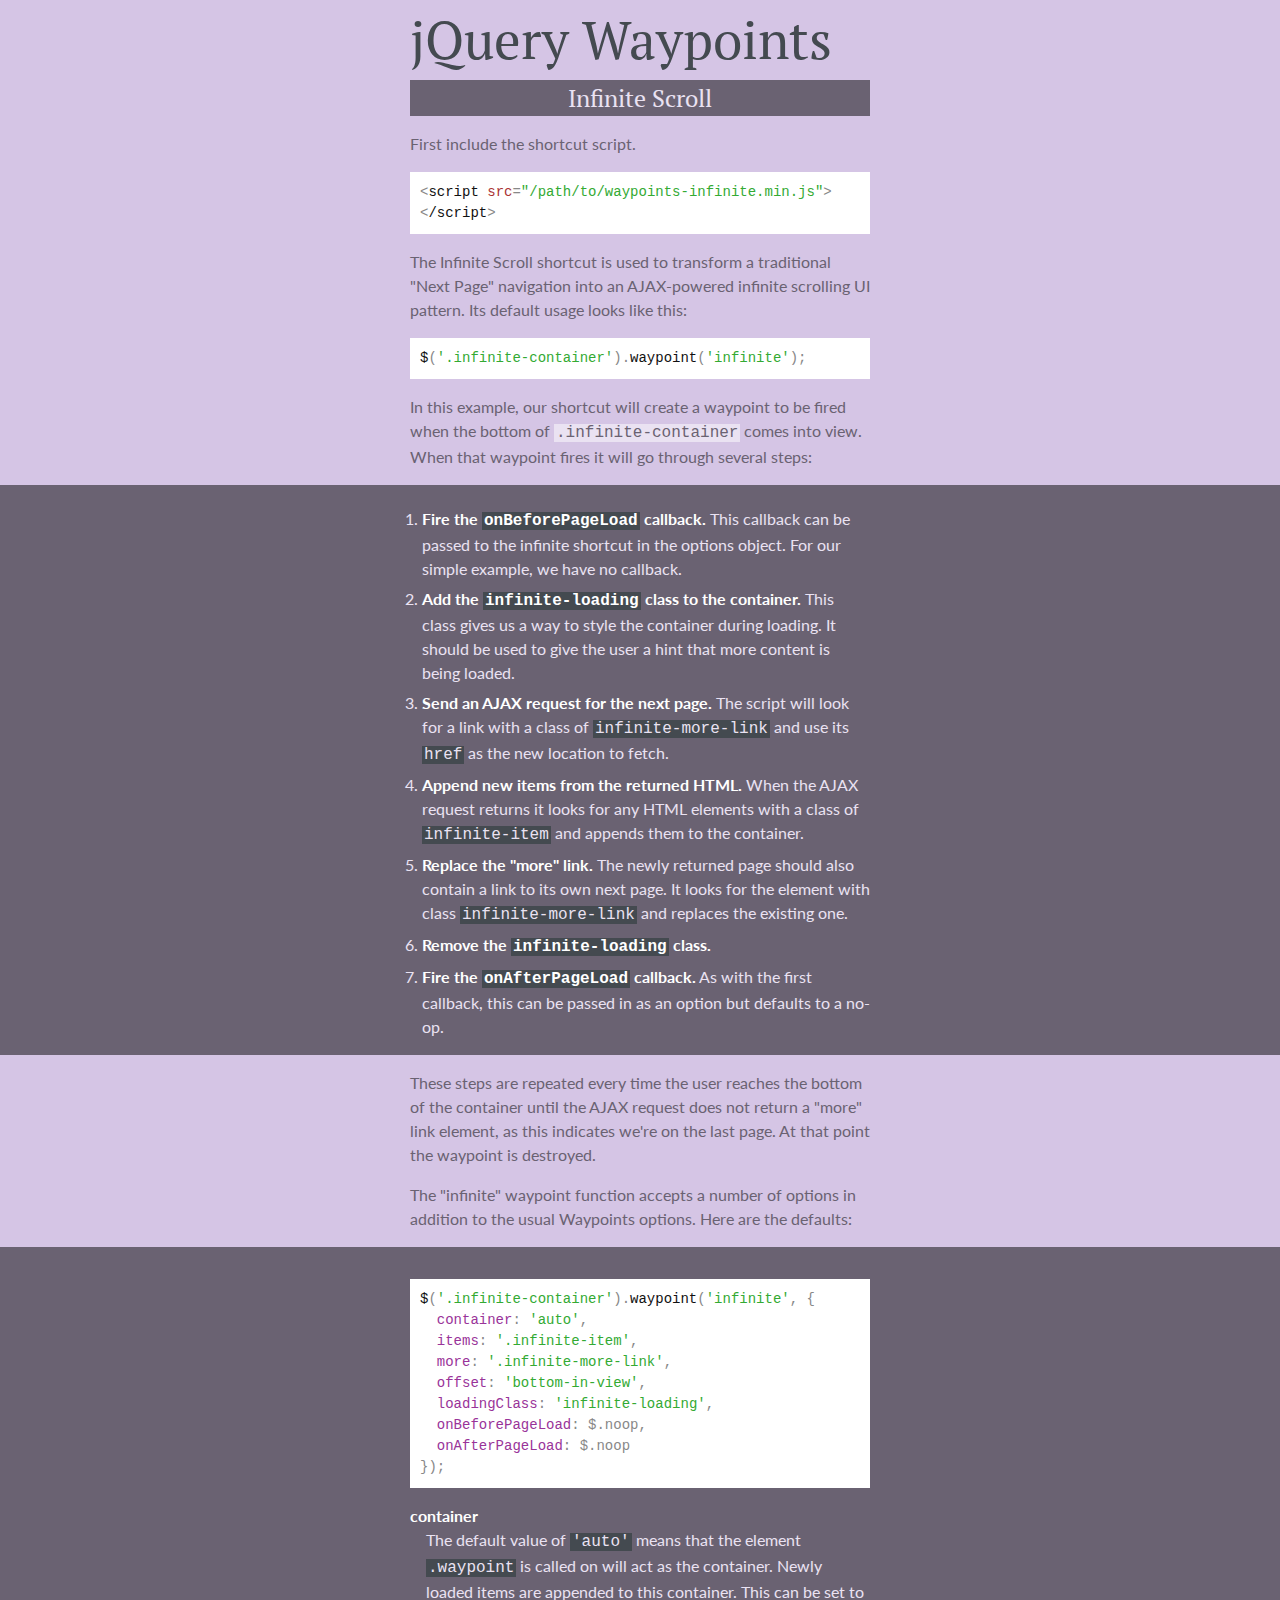
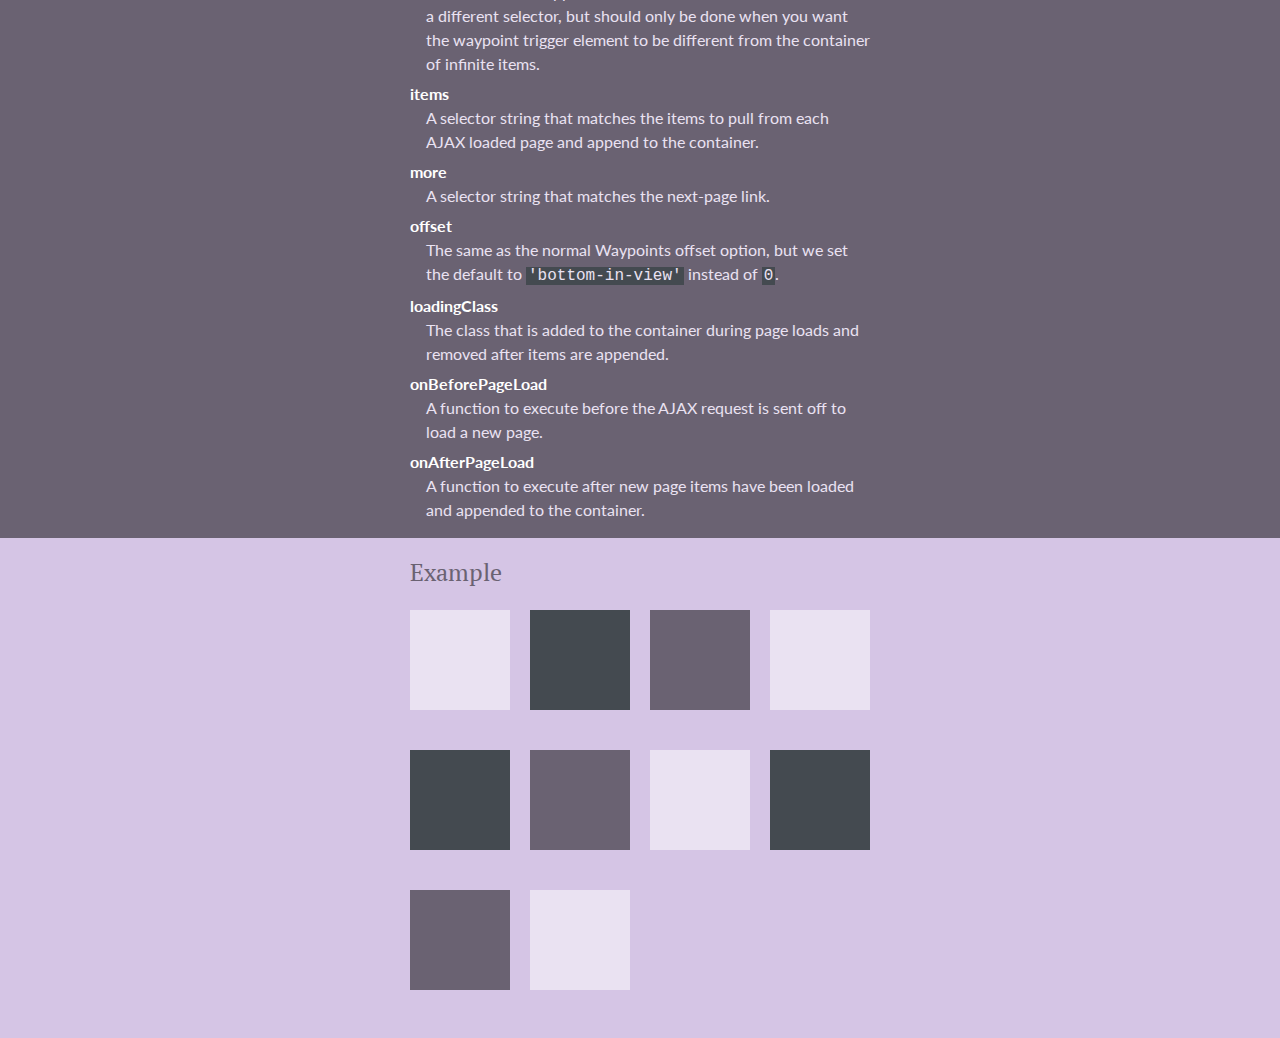
<file: vendor/jquery-waypoints/shortcuts/infinite-scroll/index.html>
<!DOCTYPE html>

<html lang="en-US">
<head>
  <meta http-equiv="content-type" content="text/html; charset=UTF-8">
  <title>jQuery Waypoints Infinite Shortcut</title>
  <meta name="description" content="A jQuery Waypoints shortcut extension for easier infinite scrolling">
  <meta name="viewport" content="width=480">

  <link href='http://fonts.googleapis.com/css?family=Ubuntu+Mono|Lato:400,700|PT+Serif:700' rel='stylesheet' type='text/css'>
  <style type="text/css">
    * {
      margin:0;
      padding:0;
    }

    body {
      font-size:16px;
      line-height:1.5;
      color:#6a6272;
      background:#d5c5e5;
      padding-bottom:16px;
      font-family:"Lato", sans-serif;
    }

    .inner {
      width:460px;
      padding:0 10px;
      margin:0 auto;
    }

    h1, h2, h3, h4 {
      font-family:"PT Serif", serif;
      font-weight:normal;
    }

    h1 {
      font-size:53px;
      color:#444a50;
    }

    h2 {
      text-align:center;
      background:#6a6272;
      color:#eae2f2;
      font-size:24px;
    }

    pre {
      white-space:pre-wrap;
      font-size:14px;
      background:#fff;
      padding:10px;
    }

    code {
      font-family:"Ubuntu Mono", monospace;
    }

    p, pre, ul, .example, dl {
      margin-top:16px;
    }

    h3 {
      font-size:24px;
    }

    ol {
      margin-left:12px;
    }

    li {
      margin-top:6px;
    }

    .steps {
      background:#6a6272;
      color:#eae2f2;
      padding:16px 0;
      margin-top:16px;
    }

    .options {
      background:#6a6272;
      color:#eae2f2;
      padding:16px 0;
      margin-top:16px;
    }

    dt {
      font-weight:bold;
      color:#fff;
      margin-top:6px;
    }

    dd {
      margin-left:16px;
    }

    .fn {
      color:#111;
    }
    .kw {
      color:#a33;
    }
    .str {
      color:#3a3;
    }
    .cm {
      color:#33a;
    }
    .key {
      color:#939;
    }

    p code, li code, dl code {
      padding:0 2px;
      background:#eae2f2;
    }

    .steps li code, .options dl code {
      background:#444a50;
    }

    .options strong, .steps strong {
      color:#fff;
    }

    pre code {
      color:#888;
    }

    .infinite-container {
      width:480px;
      margin-left:-20px;
      overflow:hidden;
      position:relative;
    }

    .infinite-container.infinite-loading:after {
      content:"Loading...";
      height:30px;
      line-height:30px;
      position:absolute;
      left:0;
      right:0;
      bottom:0;
      text-align:center;
      background:#6a6272;
      color:#eae2f2;
    }

    .infinite-item {
      float:left;
      width:100px;
      height:100px;
      background:#444a50;
      margin:20px 0 20px 20px;
    }
    .infinite-item:nth-child(3n) {
      background:#6a6272;
    }
    .infinite-item:nth-child(3n+1) {
      background:#eae2f2;
    }

    .infinite-more-link {
      visibility:hidden;
    }
  </style>
</head>
<body>

<div class="header inner">
  <h1>jQuery Waypoints</h1>
  <h2 class="my-sticky-element">Infinite Scroll</h2>
</div>

<div class="inner">
  <p>First include the shortcut script.</p>

  <pre><code>&lt;<span class="fn">script</span> <span class="kw">src</span>=<span class="str">"/path/to/waypoints-infinite.min.js"</span>&gt;&lt;<span class="fn">/script</span>&gt;</code></pre>

  <p>The Infinite Scroll shortcut is used to transform a traditional "Next Page" navigation into an AJAX-powered infinite scrolling UI pattern. Its default usage looks like this:</p>

  <pre><code><span class="fn">$</span>(<span class="str">'.infinite-container'</span>).<span class="fn">waypoint</span>(<span class="str">'infinite'</span>);</code></pre>

  <p>In this example, our shortcut will create a waypoint to be fired when the bottom of <code>.infinite-container</code> comes into view. When that waypoint fires it will go through several steps:</p>
</div>

<div class="steps">
  <div class="inner">
    <ol>
      <li><strong>Fire the <code>onBeforePageLoad</code> callback.</strong> This callback can be passed to the infinite shortcut in the options object. For our simple example, we have no callback.</li>
      <li><strong>Add the <code>infinite-loading</code> class to the container.</strong> This class gives us a way to style the container during loading. It should be used to give the user a hint that more content is being loaded.</li>
      <li><strong>Send an AJAX request for the next page.</strong> The script will look for a link with a class of <code>infinite-more-link</code> and use its <code>href</code> as the new location to fetch.</li>
      <li><strong>Append new items from the returned HTML.</strong> When the AJAX request returns it looks for any HTML elements with a class of <code>infinite-item</code> and appends them to the container.</li>
      <li><strong>Replace the "more" link.</strong> The newly returned page should also contain a link to its own next page. It looks for the element with class <code>infinite-more-link</code> and replaces the existing one.</li>
      <li><strong>Remove the <code>infinite-loading</code> class.</strong></li>
      <li><strong>Fire the <code>onAfterPageLoad</code> callback.</strong> As with the first callback, this can be passed in as an option but defaults to a no-op.</li>
    </ol>
  </div>
</div>

<div class="inner">
  <p>These steps are repeated every time the user reaches the bottom of the container until the AJAX request does not return a "more" link element, as this indicates we're on the last page. At that point the waypoint is destroyed.</p>

  <p>The "infinite" waypoint function accepts a number of options in addition to the usual Waypoints options. Here are the defaults:</p>
</div>

<div class="options">
  <div class="inner">
    <pre><code><span class="fn">$</span>(<span class="str">'.infinite-container'</span>).<span class="fn">waypoint</span>(<span class="str">'infinite'</span>, {
  <span class="key">container</span>: <span class="str">'auto'</span>,
  <span class="key">items</span>: <span class="str">'.infinite-item'</span>,
  <span class="key">more</span>: <span class="str">'.infinite-more-link'</span>,
  <span class="key">offset</span>: <span class="str">'bottom-in-view'</span>,
  <span class="key">loadingClass</span>: <span class="str">'infinite-loading'</span>,
  <span class="key">onBeforePageLoad</span>: $.noop,
  <span class="key">onAfterPageLoad</span>: $.noop
});</code></pre>

    <dl>
      <dt>container</dt>
      <dd>The default value of <code>'auto'</code> means that the element <code>.waypoint</code> is called on will act as the container. Newly loaded items are appended to this container. This can be set to a different selector, but should only be done when you want the waypoint trigger element to be different from the container of infinite items.</dd>
      <dt>items</dt>
      <dd>A selector string that matches the items to pull from each AJAX loaded page and append to the container.</dd>
      <dt>more</dt>
      <dd>A selector string that matches the next-page link.</dd>
      <dt>offset</dt>
      <dd>The same as the normal Waypoints offset option, but we set the default to <code>'bottom-in-view'</code> instead of <code>0</code>.</dd>
      <dt>loadingClass</dt>
      <dd>The class that is added to the container during page loads and removed after items are appended.</dd>
      <dt>onBeforePageLoad</dt>
      <dd>A function to execute before the AJAX request is sent off to load a new page.</dd>
      <dt>onAfterPageLoad</dt>
      <dd>A function to execute after new page items have been loaded and appended to the container.</dd>
    </dl>
  </div>
</div>

<div class="inner example">
  <h3>Example</h3>
  <div class="infinite-container">
    <div class="infinite-item"></div>
    <div class="infinite-item"></div>
    <div class="infinite-item"></div>
    <div class="infinite-item"></div>
    <div class="infinite-item"></div>
    <div class="infinite-item"></div>
    <div class="infinite-item"></div>
    <div class="infinite-item"></div>
    <div class="infinite-item"></div>
    <div class="infinite-item"></div>
  </div>

  <a href="." class="infinite-more-link">More</a>
</div>

<script src="http://ajax.googleapis.com/ajax/libs/jquery/1.8/jquery.min.js"></script>
<script src="../../waypoints.js"></script>
<script src="waypoints-infinite.js"></script>

<script type="text/javascript">
$(document).ready(function() {
  $('.infinite-container').waypoint('infinite');
});
</script>

</body>
</html>
</file>
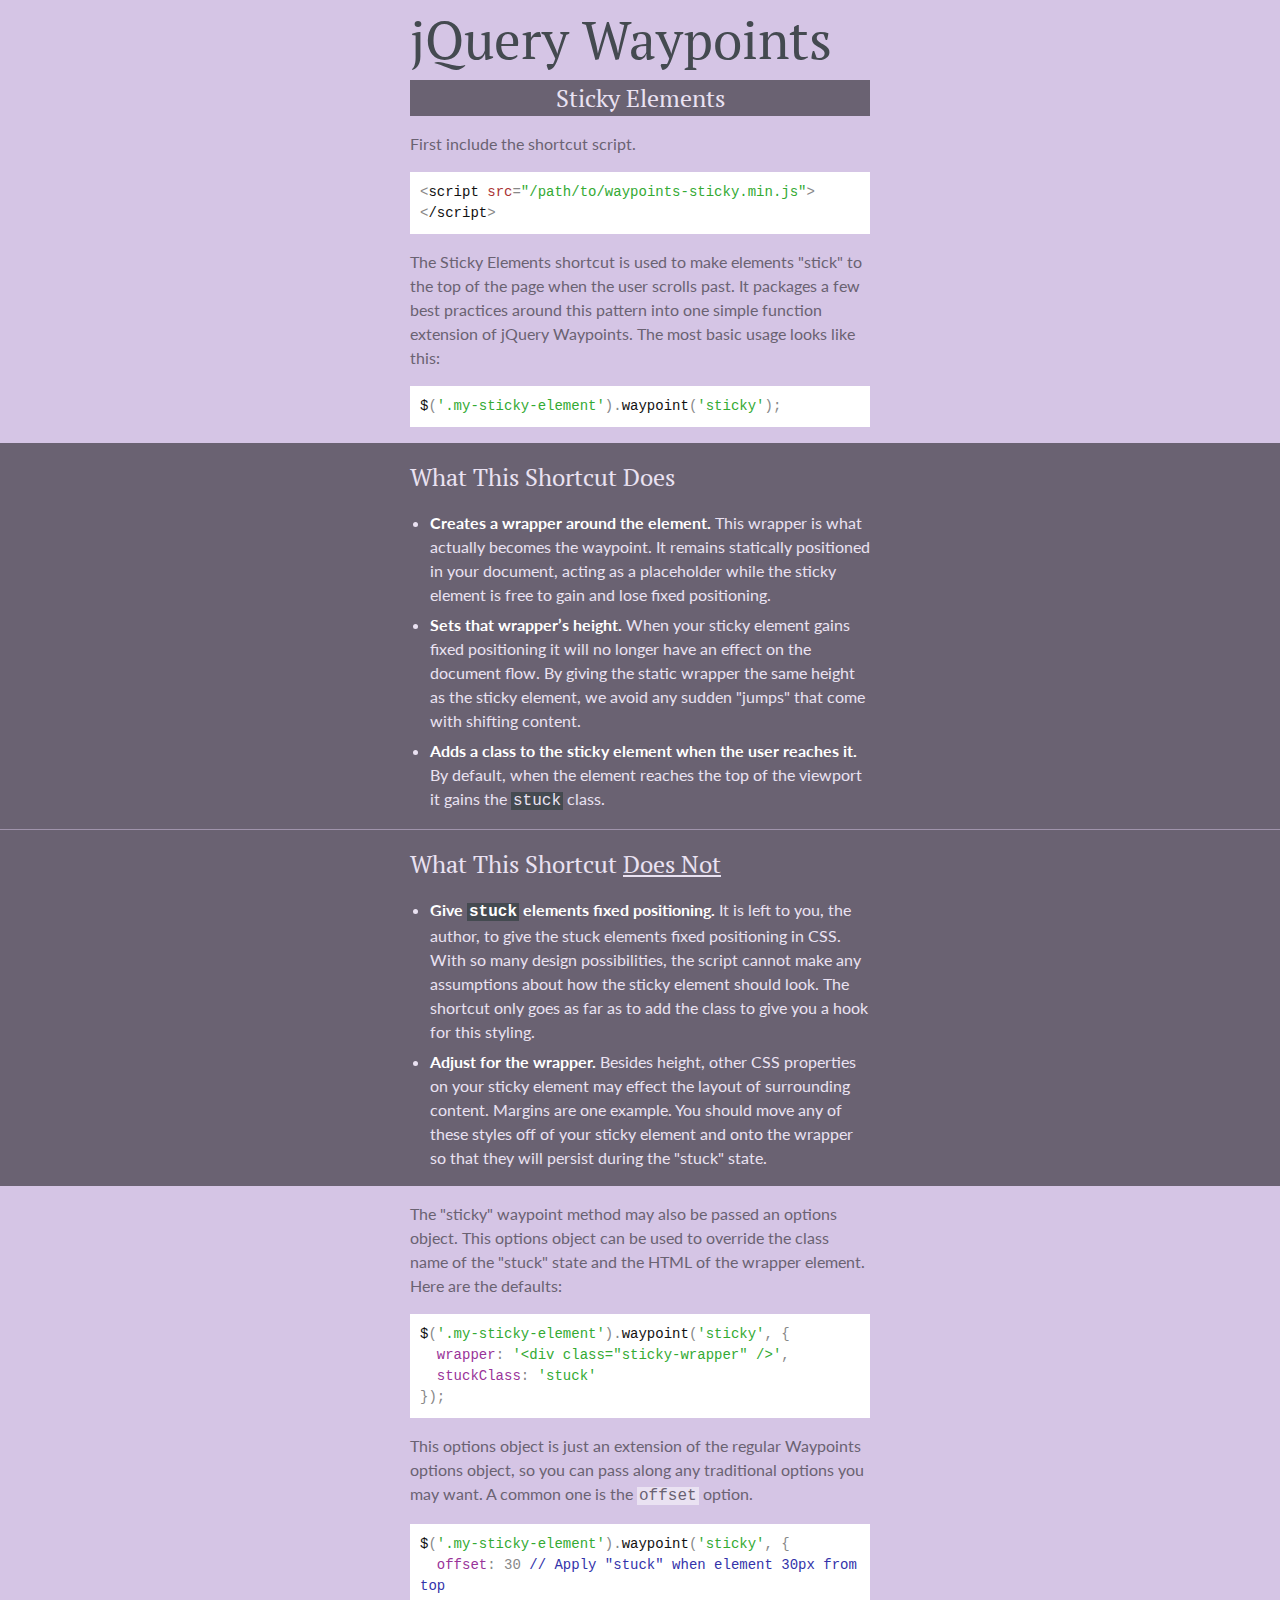
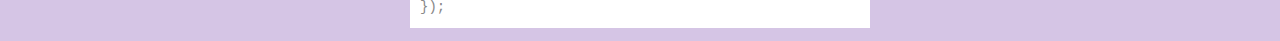
<file: vendor/jquery-waypoints/shortcuts/sticky-elements/index.html>
<!DOCTYPE html>

<html lang="en-US">
<head>
	<meta http-equiv="content-type" content="text/html; charset=UTF-8">
	<title>jQuery Waypoints Sticky Shortcut</title>
	<meta name="description" content="A jQuery Waypoints shortcut extension for easier sticky elements">
	<meta name="viewport" content="width=480">

	<link href='http://fonts.googleapis.com/css?family=Ubuntu+Mono|Lato:400,700|PT+Serif:700' rel='stylesheet' type='text/css'>
	<style type="text/css">
		* {
			margin:0;
			padding:0;
		}

		body {
			font-size:16px;
      line-height:1.5;
      color:#6a6272;
      background:#d5c5e5;
      padding-bottom:16px;
      font-family:"Lato", sans-serif;
		}

		.inner {
			width:460px;
			padding:0 10px;
			margin:0 auto;
		}

		h1, h2, h3, h4 {
      font-family:"PT Serif", serif;
      font-weight:normal;
    }

		h1 {
			font-size:53px;
      color:#444a50;
		}

		h2.my-sticky-element {
			text-align:center;
			background:#6a6272;
      color:#eae2f2;
			width:460px;
			margin:0 auto;
			font-size:24px;
		}

		.my-sticky-element.stuck {
			position:fixed;
			top:0;
			box-shadow:0 2px 4px rgba(0, 0, 0, .3);
		}

		pre {
      white-space:pre-wrap;
      font-size:14px;
      background:#fff;
      padding:10px;
    }

    code {
      font-family:"Ubuntu Mono", monospace;
    }

		p, pre, ul {
			margin-top:16px;
		}

		h3 {
			font-size:24px;
		}

		ul {
			margin-left:20px;
		}

		li {
			margin-top:6px;
		}

		strong {
			color:#fff;
		}

		.does {
			background:#6a6272;
      color:#eae2f2;
			padding:16px 0;
			margin-top:16px;
		}

		.does-not {
			background:#6a6272;
      color:#eae2f2;
			padding:16px 0;
			border-top:1px solid #9f93ab;
		}

		.does-not h3 em {
			font-style:normal;
			text-decoration:underline;
		}

		.fn {
      color:#111;
    }
    .kw {
      color:#a33;
    }
    .str {
      color:#3a3;
    }
    .cm {
      color:#33a;
    }
    .key {
      color:#939;
    }

    pre code {
    	color:#888;
    }

    p code, li code {
    	padding:0 2px;
    }
    p code {
    	background:#eae2f2;
    }
    li code {
    	background:#444a50;
    }
	</style>
</head>
<body>

<div class="header inner">
	<h1>jQuery Waypoints</h1>
	<h2 class="my-sticky-element">Sticky Elements</h2>
</div>

<div class="inner">
	<p>First include the shortcut script.</p>

	<pre><code>&lt;<span class="fn">script</span> <span class="kw">src</span>=<span class="str">"/path/to/waypoints-sticky.min.js"</span>&gt;&lt;<span class="fn">/script</span>&gt;</code></pre>

	<p>The Sticky Elements shortcut is used to make elements "stick" to the top of the page when the user scrolls past. It packages a few best practices around this pattern into one simple function extension of jQuery Waypoints. The most basic usage looks like this:</p>

	<pre><code><span class="fn">$</span>(<span class="str">'.my-sticky-element'</span>).<span class="fn">waypoint</span>(<span class="str">'sticky'</span>);</code></pre>
</div>

<div class="does">
	<div class="inner">
		<h3>What This Shortcut Does</h3>

		<ul>
			<li><strong>Creates a wrapper around the element.</strong> This wrapper is what actually becomes the waypoint. It remains statically positioned in your document, acting as a placeholder while the sticky element is free to gain and lose fixed positioning.</li>
			<li><strong>Sets that wrapper&rsquo;s height.</strong> When your sticky element gains fixed positioning it will no longer have an effect on the document flow. By giving the static wrapper the same height as the sticky element, we avoid any sudden "jumps" that come with shifting content.</li>
			<li><strong>Adds a class to the sticky element when the user reaches it.</strong> By default, when the element reaches the top of the viewport it gains the <code>stuck</code> class.</li>
		</ul>
	</div>
</div>

<div class="does-not">
	<div class="inner">
		<h3>What This Shortcut <em>Does Not</em></h3>

		<ul>
			<li><strong>Give <code>stuck</code> elements fixed positioning.</strong> It is left to you, the author, to give the stuck elements fixed positioning in CSS. With so many design possibilities, the script cannot make any assumptions about how the sticky element should look. The shortcut only goes as far as to add the class to give you a hook for this styling.</li>
			<li><strong>Adjust for the wrapper.</strong> Besides height, other CSS properties on your sticky element may effect the layout of surrounding content. Margins are one example. You should move any of these styles off of your sticky element and onto the wrapper so that they will persist during the "stuck" state.</li>
		</ul>
	</div>
</div>

<div class="inner">
	<p>The "sticky" waypoint method may also be passed an options object. This options object can be used to override the class name of the "stuck" state and the HTML of the wrapper element. Here are the defaults:</p>

	<pre><code><span class="fn">$</span>(<span class="str">'.my-sticky-element'</span>).<span class="fn">waypoint</span>(<span class="str">'sticky'</span>, {
  <span class="key">wrapper</span>: <span class="str">'&lt;div class="sticky-wrapper" /&gt;'</span>,
  <span class="key">stuckClass</span>: <span class="str">'stuck'</span>
});</code></pre>

	<p>This options object is just an extension of the regular Waypoints options object, so you can pass along any traditional options you may want. A common one is the <code>offset</code> option.</p>

	<pre><code><span class="fn">$</span>(<span class="str">'.my-sticky-element'</span>).<span class="fn">waypoint</span>(<span class="str">'sticky'</span>, {
  <span class="key">offset</span>: 30 <span class="cm">// Apply "stuck" when element 30px from top</span>
});</code></pre>
</div>

<script src="http://ajax.googleapis.com/ajax/libs/jquery/1.8/jquery.min.js"></script>
<script src="../../waypoints.js"></script>
<script src="waypoints-sticky.js"></script>

<script type="text/javascript">
$(document).ready(function() {
	$('.my-sticky-element').waypoint('sticky');
});
</script>

</body>
</html>
</file>
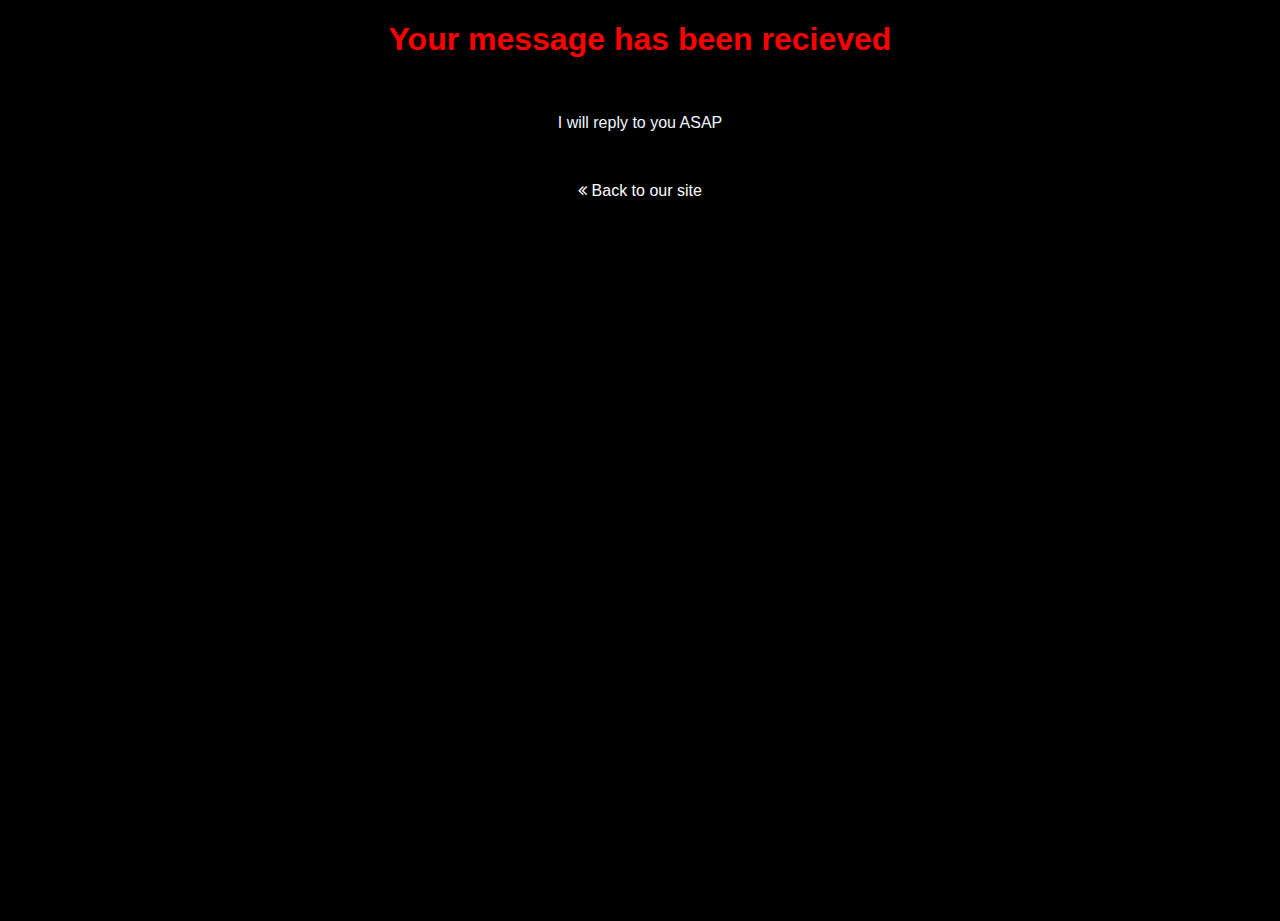
<file: confirm.html>
<!DOCTYPE html>
<html lang="en">
<head>
    <meta charset="UTF-8">
    <meta name="viewport" content="width=device-width, initial-scale=1.0">
    <title>Success Page</title>
    <link rel="stylesheet" href="https://cdnjs.cloudflare.com/ajax/libs/font-awesome/4.7.0/css/font-awesome.min.css">
    
</head>
<style>
    html, body {
    align-items: center;  
    background: #000;
    text-align: center;
    display: gird;
    font-family: 'Heebo', sans-serif;
    justify-content: center;
    margin: 0;
    min-height: 100vh;
    padding: 0;
    width: 100vw;
    color: aliceblue;
  }
  h1{
    color: red;
     
  }
  a{
    text-decoration: none;
    color: #ffffff;
  }
  p{
      text-align: center;
  }
</style>

<body>
    <h1 >Your message has been recieved</h1>
    <br>
    <p>I will reply to you ASAP</p>
    <br>
    <P><a href="https://ikrambabs-lawal.netlify.app/"><i class="fa fa-angle-double-left"></i> Back to our site</a></P>
</body>
</html>
</file>
